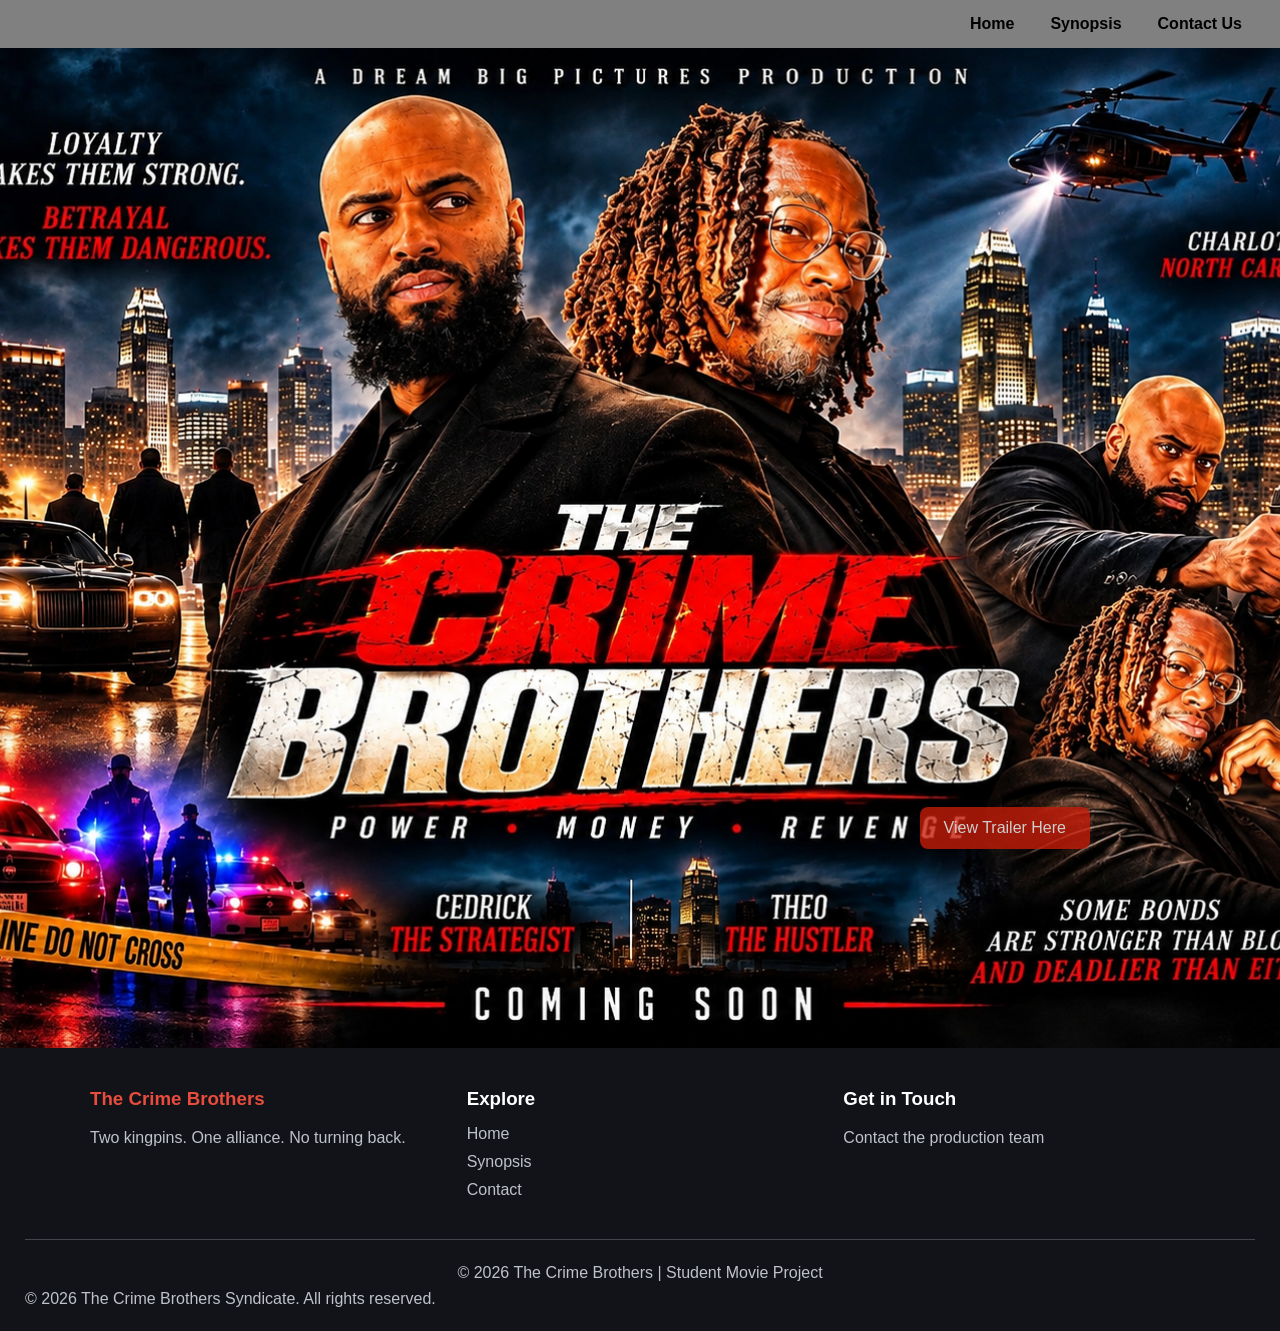
<file: index.html>
<!DOCTYPE html>
<html lang="en">

<head>
    <meta charset="UTF-8">
    <meta name="viewport" content="width=device-width, initial-scale=1.0">
    <link rel="icon" type="image/png" sizes="32x32" href="./images/title_icon.jpg">
    <link rel="stylesheet" href="./style.css">
    <script src="./script.js" defer></script>
    <title>The Crime Brother's Crime Movie Promotional Website</title>
</head>

<body>

    <header class="header-container">
        <nav>
            <ul class="nav-bar">
                <li><a href="#Home">Home</a></li>
                <li><a href="./synopsis.html">Synopsis</a></li>
                <li><a href="#ContactUs">Contact Us</a></li>
            </ul>
        </nav>
    </header>

    <main>

        <section class="hero" id="Home">

            <!-- Button Opens Video -->
            <button id="button-popup-open" aria-label="View Trailer Here">View Trailer Here</button>
            <!-- Pop-Up Background For Video-->
            <div id="background-popup" class="pop-background">
                <!-- Video and Close Button -->
                <div class="vid-content">
                    <button class="close-button" aria-label="Press Here To Close Window">&times;</button>
                    <video id="vid-popup" width="100%" controls>
                        <source src="./assets/vid/the_crime_brothers_full_trailer.mp4" type="video/mp4">
                    </video>
                </div>
            </div>
            
        </section>
        <footer id="ContactUs" class="footer">

            <div class="footer-container">

                <div class="footer-about">
                    <h3>The Crime Brothers</h3>
                    <p>Two kingpins. One alliance.
                        No turning back.</p>
                </div>

                <div class="footer-links">
                    <h3>Explore</h3>
                    <a href="./index.html">Home</a>
                    <a href="./synopsis.html">Synopsis</a>
                    <a href="#ContactUs">Contact</a>
                </div>

                <div class="footer-contact">
                    <h3>Get in Touch</h3>
                    <p>Contact the production team</p>
                </div>

            </div>

            <p class="copyright">
                &copy; 2026 The Crime Brothers |
                Student Movie Project
            </p>

   <footer>
    <div class="footer-content">
        <p>&copy; 2026 The Crime Brothers Syndicate. All rights reserved.</p>
  
    </div>
</footer>

</body>

</html>
</file>
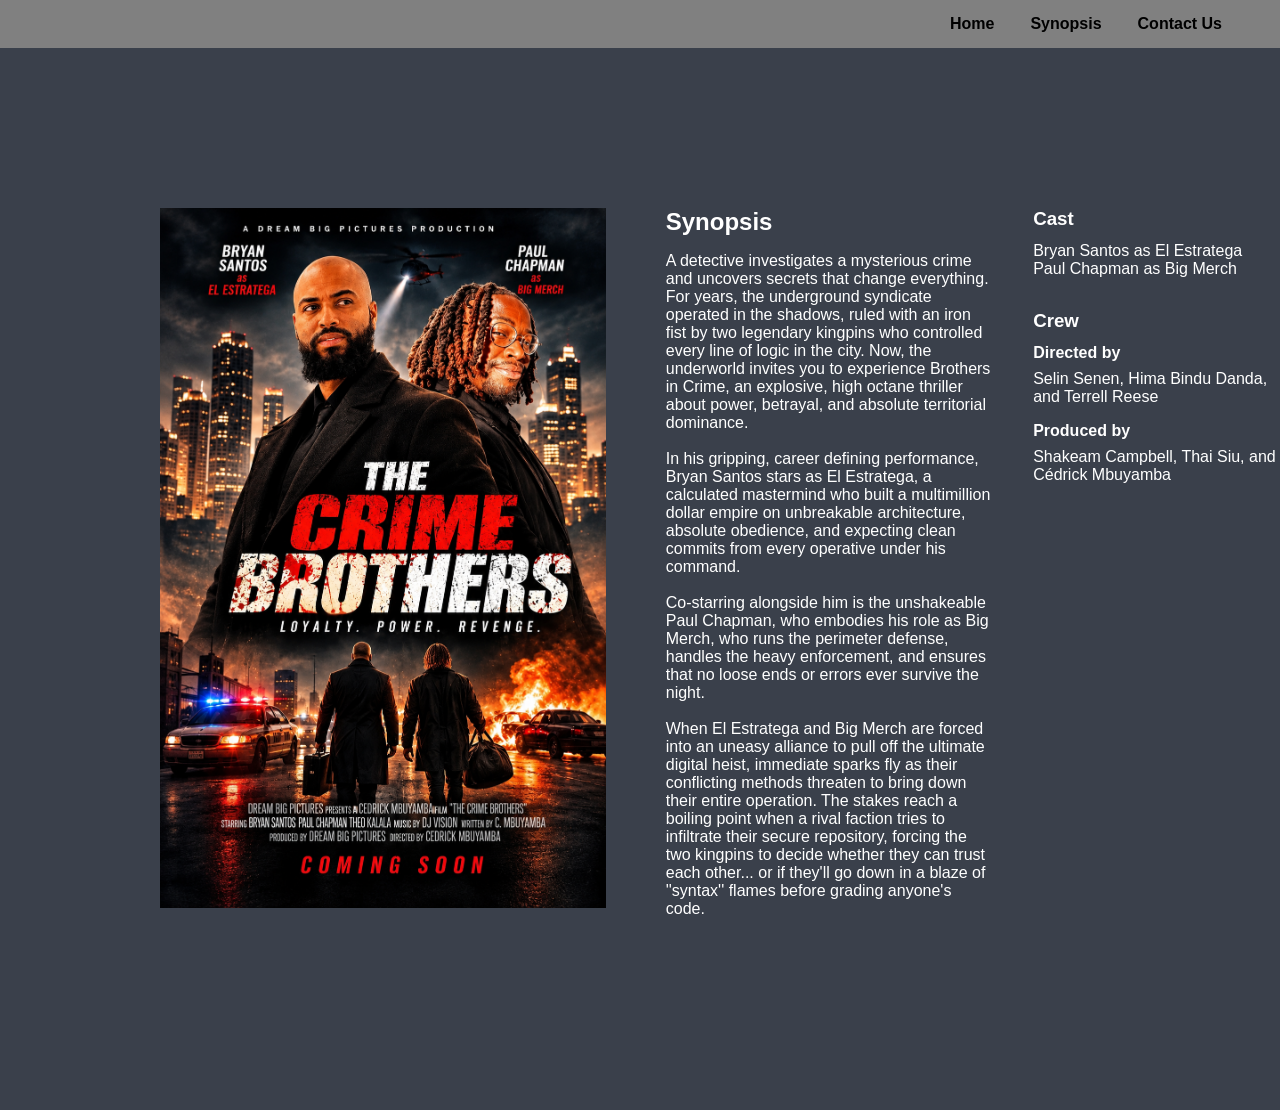
<file: synopsis.html>
<!DOCTYPE html>
<html lang="en">

<head>
    <meta charset="UTF-8">
    <meta name="viewport" content="width=device-width, initial-scale=1.0">
    <link rel="icon" type="image/png" sizes="32x32" href="./images/title_icon.jpg">
    <link rel="stylesheet" href="./synopsis.css">
    <title>he Crime Brothers | Synopsis</title>
</head>

<body>


    <header class="header-container">
        <nav>
            <ul class="nav-bar">
                <li><a href="./index.html">Home</a></li>
                <li><a href="./synopsis.html">Synopsis</a></li>
                <li><a href="#ContactUs">Contact Us</a></li>
                <li></li>
            </ul>
        </nav>
    </header>

    

        <main>
            <main>
            <div class="image">
                <img src="./images/the_crime_brothers_movieposter.png" alt="Two sectioned image of two men in black suits with the cityscape behind them on the top, and on the bottom the two men walking into the chaos in the distance">
            </div>

            <section id="text">
                <div class="synopsis">
                    <h2 class="header">Synopsis</h2>
                    <p class="copy">
                        A detective investigates a mysterious crime and uncovers secrets that change everything. For years, the underground syndicate operated in the shadows, ruled with an iron fist by two legendary kingpins who controlled every line of logic in the city. Now, the underworld invites you to experience Brothers in Crime, an explosive, high octane thriller about power, betrayal, and absolute territorial dominance.
                        <br>
                        <br>
                        In his gripping, career defining performance, Bryan Santos stars as El Estratega, a calculated mastermind who built a multimillion dollar empire on unbreakable architecture, absolute obedience, and expecting clean commits from every operative under his command.
                        <br>
                        <br>
                        Co-starring alongside him is the unshakeable Paul Chapman, who embodies his role as Big Merch, who runs the perimeter defense, handles the heavy enforcement, and ensures that no loose ends or errors ever survive the night.
                        <br>
                        <br>
                        When El Estratega and Big Merch are forced into an uneasy alliance to pull off the ultimate digital heist, immediate sparks fly as their conflicting methods threaten to bring down their entire operation. The stakes reach a boiling point when a rival faction tries to infiltrate their secure repository, forcing the two kingpins to decide whether they can trust each other... or if they'll go down in a blaze of ''syntax'' flames before grading anyone's code.
                    </p>
                </div>


                <div class="credits">
                    <h3 class="subhead">Cast</h3>
                    <p class="copy">
                        Bryan Santos as El Estratega
                        <br>
                        Paul Chapman as Big Merch
                    </p>
                    <h3 class="subhead">Crew</h3>
                    <h4>Directed by</h4>
                    <p>Selin Senen, Hima Bindu Danda, and Terrell Reese</p>
                    <h4>Produced by</h4>
                    <p>Shakeam Campbell, Thai Siu, and Cédrick Mbuyamba</p>
                </div>
            </section>
        </main>

    

    <footer id="ContactUs" class="footer">

            <div class="footer-container">

                <div class="footer-about">
                    <h3>The Crime Brothers</h3>
                    <p>Two kingpins. One alliance.
                        No turning back.</p>
                </div>

                <div class="footer-links">
                    <h3>Explore</h3>
                    <a href="./index.html">Home</a>
                    <a href="./synopsis.html">Synopsis</a>
                    <a href="#ContactUs">Contact</a>
                </div>

                <div class="footer-contact">
                    <h3>Get in Touch</h3>
                    <p>Contact the Production Team</p>
                </div>

            </div>

            <p class="copyright">
                &copy; 2026 The Crime Brothers |
                Student Movie Project
            </p>

        </footer>


</body>

</html>
</file>
<file: style.css>
* {
    margin: 0;
    padding: 0;
    box-sizing: border-box;
}

body {
    height: 100vh;
    width: 100%;
    display: flex;
    flex-direction: column;
    /* background-color: hsl(212, 45%, 89%); */
    font-family: "outfit", sans-serif;
    overflow-x: hidden;
}

header {
    background-color: gray;
    padding: 15px 30px;
}

.header-container {
    display: flex;
    justify-content: flex-end;
}

.nav-bar {
    display: flex;
    list-style: none;
    gap: 20px;
}

.nav-bar a {
    color: black;
    text-decoration: none;
    font-weight: bold;
    padding: 8px;
}

.nav-bar a:hover {
    color: red;
}

.hero {
    background: url("./images/crime_brothers_bkg.png") center / cover no-repeat;
    display: flex;
    flex-direction: column;
    justify-content: center;
    align-items: flex-end;
    height: 1000px;
}

/* The pop-up background */
.pop-background {
  display: none; 
  position: fixed; 
  z-index: 1; 
  left: 0;
  top: 0;
  width: 100%; 
  height: 100%; 
  background-color:rgba(0,0,0,0.7);
}

/* Video Box */
.vid-content {
  background-color:rgba(0,0,0,0.7);
  margin: 15% auto; 
  padding: 20px;
  border: 1px solid #424242;
  width: 50%; /* Adjust width as needed */
  position: relative;
}

/* Close Button (X) */
.close-button {
  color: #aaa;
  position: absolute;
  top: -10px;
  right: 10px;
  font-size: 35px;
  font-weight: bold;
  cursor: pointer;
}

.close-button:hover {
  color: black;
}

/* CSS for button */
#button-popup-open {
  display: flex;
  align-content: center;
  background-color: #c81d0ac7; 
  color: rgb(207, 205, 205);
  padding: 12px 24px;
  border: none;
  border-radius: 8px;
  cursor: pointer;
  font-size: 16px;
  transform: translate(-190px, 280px); /* moves left, 100px down */
}

.footer {
    background-color: #111318;
    color: white;
    padding: 40px 25px 20px;
}

.footer-container {
    display: flex;
    justify-content: space-between;
    flex-wrap: wrap;
    gap: 30px;
    max-width: 1100px;
    margin: auto;
}

.footer-container > div {
    flex: 1;
    min-width: 180px;
}

.footer h3 {
    margin-bottom: 15px;
}

.footer-about h3 {
    color: #e74c3c;
}

.footer p {
    color: #bfc2c9;
    line-height: 1.6;
}

.footer-links a {
    display: block;
    color: #bfc2c9;
    text-decoration: none;
    margin-bottom: 10px;
}

.footer-links a:hover {
    color: #ff7065;
    text-decoration: underline;
}

.copyright {
    text-align: center;
    border-top: 1px solid #42454b;
    margin-top: 30px;
    padding-top: 20px;
}

@media (max-width: 600px) {
    .footer-container {
        flex-direction: column;
    }
}
</file>
<file: synopsis.css>
* {
    margin: 0;
    padding: 0;
    box-sizing: border-box;
}

body {
    height: 100vh;
    width: 100vw;
    display: flex;
    flex-direction: column;
    background-color: lightgray;
    font-family: "outfit", sans-serif;
    overflow-x: hidden;
    background-color: #3A404B;
}

header {
    background-color: gray;
    padding: 15px 30px;
}

.header-container {
    display: flex;
    justify-content: flex-end;
}

.nav-bar {
    display: flex;
    list-style: none;
    gap: 20px;
}

.nav-bar a {
    color: black;
    text-decoration: none;
    font-weight: bold;
    padding: 8px;
}

.nav-bar a:hover {
    color: red;
}

/* MAIN SECTION */
main {
    display: flex;
    flex-direction: row;
    gap: 60px;
    padding: 80px;
}

.image {
    width: 446px;
    height: 700px;
}

img {
    width: auto;
    height: 100%;
}

#text {
    display: flex;
    flex-direction: row;
    gap: 40px;
    color: #fff;
}

.synopsis {
    width: 500px;
}

.header, p {
    padding-bottom: 16px;
}

.copy {
    padding-bottom: 32px;
}

h3 {
    margin-bottom: 12px;
}

h4 {
    margin-bottom: 8px;
}

/* FOOTER */
.footer {
    background-color: gray;
    padding: 30px;
    text-align: center;
}

.footer {
    background-color: #111318;
    color: white;
    padding: 40px 25px 20px;
}

.footer-container {
    display: flex;
    justify-content: space-between;
    flex-wrap: wrap;
    gap: 30px;
    max-width: 1100px;
    margin: auto;
}

.footer-container > div {
    flex: 1;
    min-width: 180px;
}

.footer h3 {
    margin-bottom: 15px;
}

.footer-about h3 {
    color: #e74c3c;
}

.footer p {
    color: #bfc2c9;
    line-height: 1.6;
}

.footer-links a {
    display: block;
    color: #bfc2c9;
    text-decoration: none;
    margin-bottom: 10px;
}

.footer-links a:hover {
    color: #ff7065;
    text-decoration: underline;
}

.copyright {
    text-align: center;
    border-top: 1px solid #42454b;
    margin-top: 30px;
    padding-top: 20px;
}

@media (max-width: 768px) {
    .synopsis {
        grid-template-columns: 1fr;
    }
}

@media (max-width: 600px) {
    .footer-container {
        flex-direction: column;
    }
}
</file>
